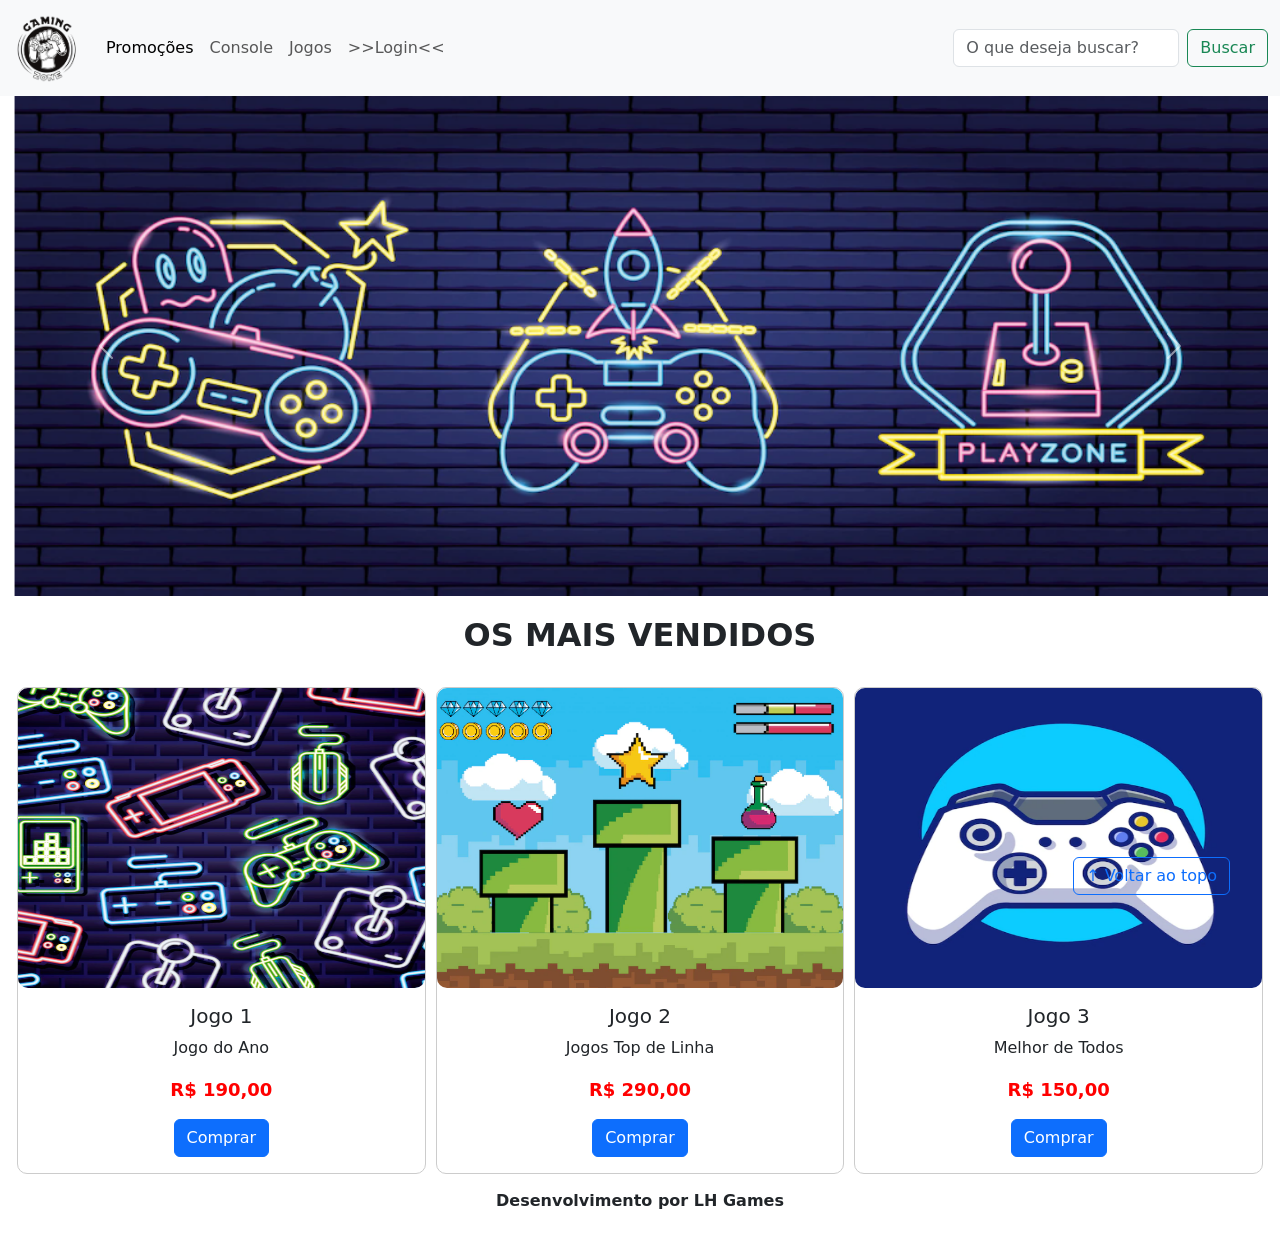
<file: index.html>
<!DOCTYPE html>
<html lang="pt-br">

<head>
  <meta charset="UTF-8">
  <meta http-equiv="X-UA-Compatible" content="IE=edge">
  <meta name="viewport" content="width=device-width, initial-scale=1.0">
  <title>LH Games</title>

  <link href="https://cdn.jsdelivr.net/npm/bootstrap@5.2.2/dist/css/bootstrap.min.css" rel="stylesheet"
    integrity="sha384-Zenh87qX5JnK2Jl0vWa8Ck2rdkQ2Bzep5IDxbcnCeuOxjzrPF/et3URy9Bv1WTRi" crossorigin="anonymous">

  <link rel="stylesheet" href="css/estilo.css">



</head>

<body>
  <header>
    <nav class="navbar navbar-expand-lg bg-light">
      <div class="container-fluid">
        <a class="navbar-brand" href="index.html"><img src="img/logo.png"></a>
        <button class="navbar-toggler" type="button" data-bs-toggle="collapse" data-bs-target="#navbarSupportedContent"
          aria-controls="navbarSupportedContent" aria-expanded="false" aria-label="Toggle navigation">
          <span class="navbar-toggler-icon"></span>
        </button>
        <div class="collapse navbar-collapse" id="navbarSupportedContent">
          <ul class="navbar-nav me-auto mb-2 mb-lg-0">
            <li class="nav-item">
              <a class="nav-link active" aria-current="page" href="#">Promoções</a>
            </li>
            <li class="nav-item">
              <a class="nav-link" href="#">Console</a>
            </li>
            <li class="nav-item">
              <a class="nav-link" href="#">Jogos</a>
            </li>
            <li class="nav-item">
              <a class="nav-link" href="login.html">>>Login<< </a>
            </li>
          </ul>
          <form class="d-flex" role="search">
            <input class="form-control me-2" type="search" placeholder="O que deseja buscar?" aria-label="Search" />
            <button class="btn btn-outline-success" type="submit">Buscar</button>
          </form>
        </div>
      </div>
    </nav>

  </header>

  <main>



    <section id="section-banners" class="container-fluid">

      <div id="carouselExample" class="carousel slide">
        <div class="carousel-inner">
          <div class="carousel-item active">
            <img src="img/banner1.PNG" class="d-block w-100" alt="Venha comprar na nossa loja">
          </div>
          <div class="carousel-item">
            <img src="img/banner2.PNG" class="d-block w-100" alt="Promoção de produtos">
          </div>
          <div class="carousel-item">
            <img src="img/banner3.PNG" class="d-block w-100" alt="Várias novidades de produtos">
          </div>
        </div>
        <button class="carousel-control-prev" type="button" data-bs-target="#carouselExample" data-bs-slide="prev">
          <span class="carousel-control-prev-icon" aria-hidden="true"></span>
          <span class="visually-hidden">Previous</span>
        </button>
        <button class="carousel-control-next" type="button" data-bs-target="#carouselExample" data-bs-slide="next">
          <span class="carousel-control-next-icon" aria-hidden="true"></span>
          <span class="visually-hidden">Next</span>
        </button>
      </div>


    </section>
    <section id="section-vendidos" class="container-fluid">

      <h2>OS MAIS VENDIDOS</h2>

      <div class="card-group">
        <div class="card" style="width: 18rem;">
          <img src="img/jogo1.PNG" class="card-img-top" alt="Jogo de aventura">
          <div class="card-body">
            <h5 class="card-title">Jogo 1</h5>
            <p class="card-text">Jogo do Ano</p>
            <p class="preco">R$ 190,00</p>
            <a href="#" class="btn btn-primary">Comprar</a>
          </div>
        </div>

        <div class="card" style="width: 18rem;">
          <img src="img/jogo2.PNG" class="card-img-top" alt="Jogo de corrida">
          <div class="card-body">
            <h5 class="card-title">Jogo 2</h5>
            <p class="card-text">Jogos Top de Linha</p>
            <p class="preco">R$ 290,00</p>
            <a href="#" class="btn btn-primary">Comprar</a>
          </div>
        </div>

        <div class="card" style="width: 18rem;">
          <img src="img/jogo3.PNG" class="card-img-top" alt="Melhor de todos">
          <div class="card-body">
            <h5 class="card-title">Jogo 3</h5>
            <p class="card-text">Melhor de Todos</p>
            <p class="preco">R$ 150,00</p>
            <a href="#" class="btn btn-primary">Comprar</a>
          </div>
        </div>
      </div>
    </section>


  </main>

  <footer>
    <p>Desenvolvimento por LH Games</p>
  </footer>

  <button id="voltar-topo" type="button" class="btn btn-outline-primary" onclick="topo()">&uarr; Voltar ao topo</button>

  <script src="js/script.js"></script>
  <script src="https://cdn.jsdelivr.net/npm/bootstrap@5.2.2/dist/js/bootstrap.bundle.min.js"
    integrity="sha384-OERcA2EqjJCMA+/3y+gxIOqMEjwtxJY7qPCqsdltbNJuaOe923+mo//f6V8Qbsw3"
    crossorigin="anonymous"></script>

</body>

</html>
</file>
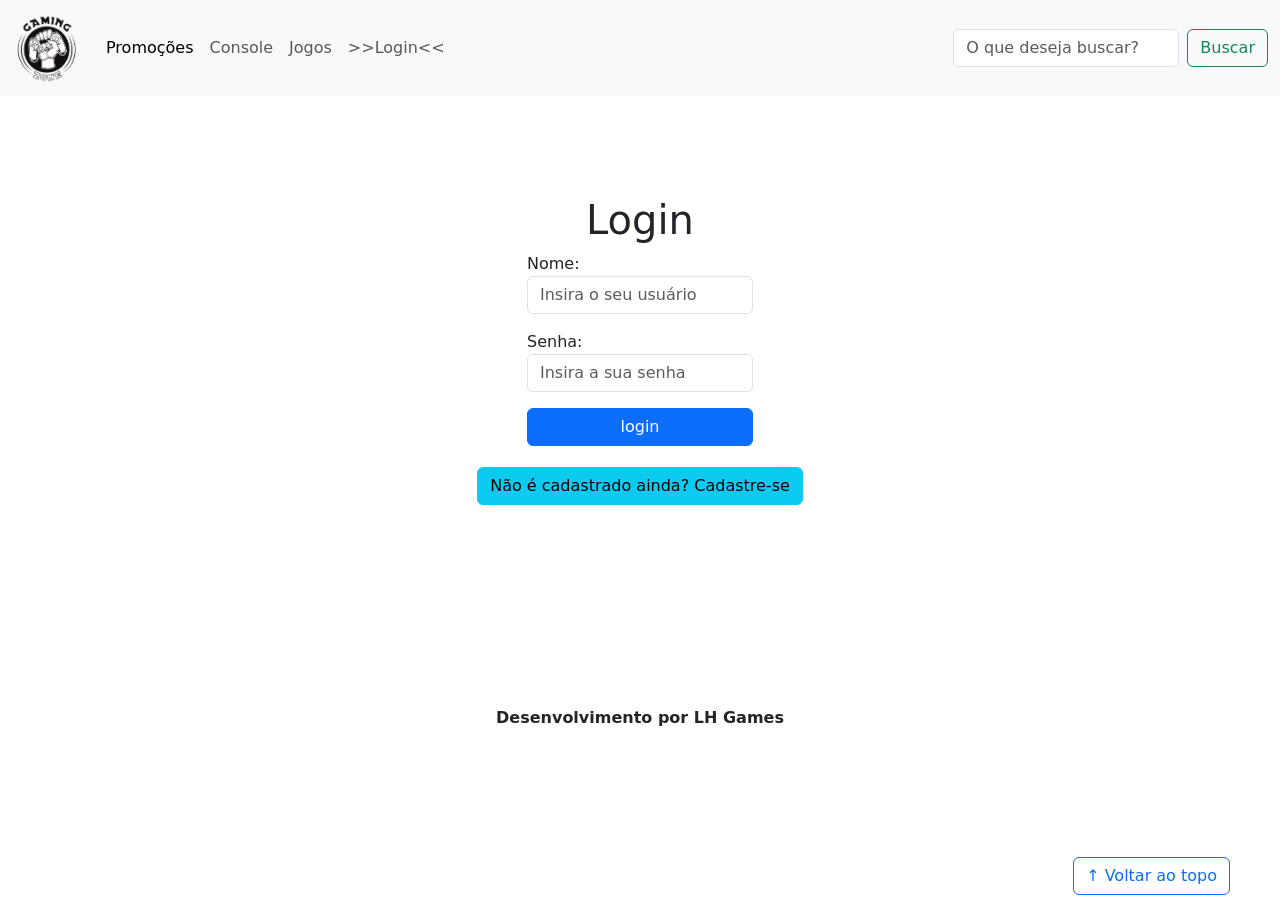
<file: login.html>
<!DOCTYPE html>
<html lang="pt-br">

<head>
    <meta charset="UTF-8">
    <meta http-equiv="X-UA-Compatible" content="IE=edge">
    <meta name="viewport" content="width=device-width, initial-scale=1.0">
    <title>LH Games - login</title>
    <link href="https://cdn.jsdelivr.net/npm/bootstrap@5.2.2/dist/css/bootstrap.min.css" rel="stylesheet"
        integrity="sha384-Zenh87qX5JnK2Jl0vWa8Ck2rdkQ2Bzep5IDxbcnCeuOxjzrPF/et3URy9Bv1WTRi" crossorigin="anonymous">
    <link rel="stylesheet" href="css/estilo.css">
</head>

<body>
    <header>
        <nav class="navbar navbar-expand-lg bg-light">
            <div class="container-fluid">
                <a class="navbar-brand" href="index.html"><img src="img/logo.png"></a>
                <button class="navbar-toggler" type="button" data-bs-toggle="collapse"
                    data-bs-target="#navbarSupportedContent" aria-controls="navbarSupportedContent"
                    aria-expanded="false" aria-label="Toggle navigation">
                    <span class="navbar-toggler-icon"></span>
                </button>
                <div class="collapse navbar-collapse" id="navbarSupportedContent">
                    <ul class="navbar-nav me-auto mb-2 mb-lg-0">
                        <li class="nav-item">
                            <a class="nav-link active" aria-current="page" href="#">Promoções</a>
                        </li>
                        <li class="nav-item">
                            <a class="nav-link" href="#">Console</a>
                        </li>
                        <li class="nav-item">
                            <a class="nav-link" href="#">Jogos</a>
                        </li>
                        <li class="nav-item">
                            <a class="nav-link" href="login.html">>>Login<< </a>
                        </li>
                    </ul>
                    <form class="d-flex" role="search">
                        <input class="form-control me-2" type="search" placeholder="O que deseja buscar?"
                            aria-label="Search" />
                        <button class="btn btn-outline-success" type="submit">Buscar</button>
                    </form>
                </div>
            </div>
        </nav>

    </header>

    <main>
        <section id="section-login">
            <h1>Login</h1>
            <div class="d-flex justify-content-center">
                <form method="post" action="" id="login">
                    <p>
                        <label for="usuario">Nome: </label>
                        <input id="usuario" name="usuario" required="required" type="text"
                            placeholder="Insira o seu usuário" class="form-control" />
                    </p>
                    <p>
                        <label for="senha">Senha: </label>
                        <input id="senha" name="senha" required="required" type="password"
                            placeholder="Insira a sua senha" class="form-control" />
                    </p>
                    <p>
                        <input type="button" value="login" class="btn btn-primary" id="bt-login" onclick="login()" />
                    </p>
                </form>
            </div>
        </section>

        <section id="section-cadastro">
            <div id="botao-cadastrar">
                <button type="button" class="btn btn-info">Não é cadastrado ainda? Cadastre-se</button>
            </div>
            <div id="form-cadastrar">

                <h1>Criar minha conta</h1>
                <p>Informe os seus dados abaixo para criar sua conta.</p>

                <div class="d-flex justify-content-center">
                    <form method="post" action="" id="login">
                        <p>
                            <label for="usuario">Usuário: </label>
                            <input id="usuario" name="usuario" required="required" type="text"
                                placeholder="ex. nome de usuário" class="form-control" />
                        </p>
                        <p>
                            <label for="email">E-mail: </label>
                            <input id="email" name="email" required="required" type="email"
                                placeholder="seu@email.com.br" class="form-control" />
                        </p>
                        <p>
                            <label for="senha">Senha: </label>
                            <input id="senha" name="senha" required="required" type="password"
                                placeholder="mínimo de 6 caracteres" class="form-control" />
                        </p>
                        <p>
                            <input type="button" value="Cadastrar" class="btn btn-primary" id="bt-cadastrar"
                                onclick="cadastro()" />
                        </p>
                    </form>
                </div>

            </div>
        </section>

    </main>



    <footer>
        <p>Desenvolvimento por LH Games</p>
    </footer>

    <button id="voltar-topo" type="button" class="btn btn-outline-primary" onclick="topo()">&uarr; Voltar ao
        topo</button>

    <script src="https://cdn.jsdelivr.net/npm/bootstrap@5.2.2/dist/js/bootstrap.bundle.min.js"
        integrity="sha384-OERcA2EqjJCMA+/3y+gxIOqMEjwtxJY7qPCqsdltbNJuaOe923+mo//f6V8Qbsw3"
        crossorigin="anonymous"></script>
    <script src="js/script.js"></script>

    <script src="https://code.jquery.com/jquery-3.6.1.js"
        integrity="sha256-3zlB5s2uwoUzrXK3BT7AX3FyvojsraNFxCc2vC/7pNI=" crossorigin="anonymous"></script>
    <script type="text/javascript" src="js/jquery-script.js"></script>

</body>

</html>
</file>
<file: css/estilo.css>
/*cabeçalho*/
header img {
    height: 70px;
    width: 70px;
}

/*Conteudo principal*/
main {
    min-height: 500px;
}

/*banner*/
#section-banners img {
    height: 500px;
}

/*Produtos vendidos*/

#section-vendidos {
    text-align: center;
}

#section-vendidos h2 {
    font-weight: bold;
    padding: 20px;
}

#section-vendidos img {
    height: 300px;
    border-radius: 10px;
}

#section-vendidos .card {
    margin: 5px;
    border: 1px solid #ccc;
    border-radius: 10px;
}

#section-vendidos .preco {
    color: red;
    font-size: 18px;
    font-weight: bold;
}

/*Rodapé*/

footer {
    text-align: center;
}

footer p {
    font-weight: bold;
    padding: 10px;
}

/*Botão Voltar topo*/

#voltar-topo {
    position: fixed;
    bottom: 5px;
    right: 50px;
}

/* página de login  */

#section-login {
    margin-top: 100px;
}

#section-login h1 {
    text-align: center;
}

#section-login input {
    width: 100%;
}

/*Formulário de cadastro*/

#section-cadastro {
    padding: 5px;
    text-align: center;
    background-color: #fff;
}

#form-cadastrar {
    padding: 50px;
    display: none;
}
</file>
